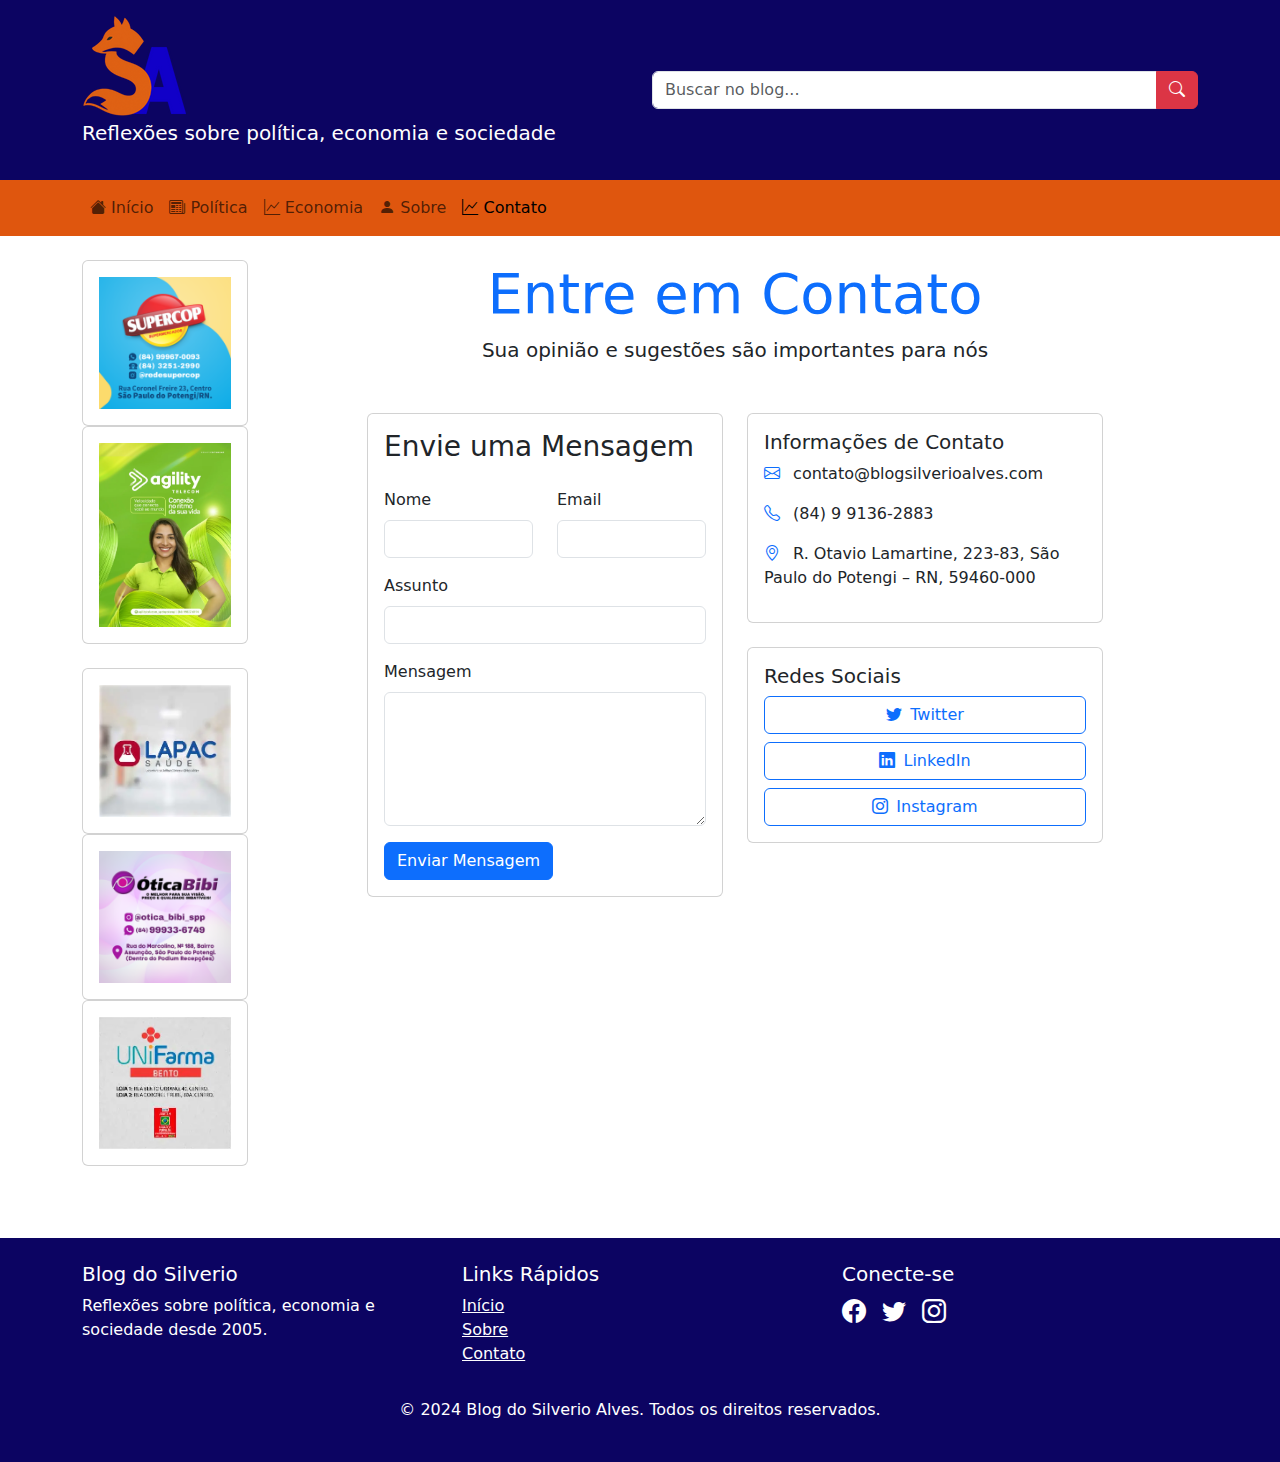
<file: contato.html>
<!DOCTYPE html>
<html lang="pt-br">
<head>
    <meta charset="UTF-8">
    <meta name="viewport" content="width=device-width, initial-scale=1.0">
    <title>Contato - Blog do Silverio Alves</title>
    <link rel="icon" type="image/png" sizes="32x32" href="img/SA.png">
    <link href="https://cdn.jsdelivr.net/npm/bootstrap@5.3.0/dist/css/bootstrap.min.css" rel="stylesheet">
    <link href="style.css" rel="stylesheet">
    <link rel="stylesheet" href="https://cdn.jsdelivr.net/npm/bootstrap-icons@1.10.0/font/bootstrap-icons.css">
</head>
<body class="d-flex flex-column min-vh-100">
    <!-- Header (mesmo de todas as páginas) -->
    <header class="header py-3 ">
        <div class="container">
            <div class="row align-items-center">
                <div class="col-md-6">
                    <a href="index.html"><img src="img/SA.png" ></img></a>
                    <p class="lead">Reflexões sobre política, economia e sociedade</p>
                </div>
                <div class="col-md-6 text-md-end">
                    <div class="input-group">
                        <input type="text" class="form-control" placeholder="Buscar no blog...">
                        <button class="btn btn-danger" type="button">
                            <i class="bi bi-search"></i>
                        </button>
                    </div>
                </div>
            </div>
        </div>
    </header>

    <!-- Navigation -->
    <nav class="navbar navbar-expand-lg menu_top">
        <div class="container">
            <button class="navbar-toggler" type="button" data-bs-toggle="collapse" data-bs-target="#navbarNav">
                <span class="navbar-toggler-icon"></span>
            </button>
            <div class="collapse navbar-collapse" id="navbarNav">
                <ul class="navbar-nav me-auto">
                    <li class="nav-item">
                        <a class="nav-link" href="index.html"><i class="bi bi-house-fill"></i> Início</a>
                    </li>
                    <li class="nav-item">
                        <a class="nav-link" href="politica.html"><i class="bi bi-newspaper"></i> Política</a>
                    </li>
                    <li class="nav-item">
                        <a class="nav-link" href="economia.html"><i class="bi bi-graph-up"></i> Economia</a>
                    </li>
                    <li class="nav-item">
                        <a class="nav-link" href="sobre.html"><i class="bi bi-person-fill"></i> Sobre</a>
                    </li>
                    <li class="nav-item">
                        <a class="nav-link active" href="contato.html"><i class="bi bi-graph-up"></i> Contato</a>
                    </li>
                </ul>
            </div>
        </div>
    </nav>

    <!-- Main Content -->
    <div class="container my-4 flex-grow-1">
        <div class="row">
            <div class="col-lg-2">
                <div class="sticky-top" style="top: 20px;">
                    <!-- Propaganda 1 -->
                    <div class="card  text-center">
                        <div class="card-body">
                            <img class="img-fluid" src="img/supercop.webp">
                        </div>
                    </div>

                    <!-- Propaganda 2 -->
                    <div class="card mb-4 text-center">
                        <div class="card-body">
                            <img class="img-fluid" src="img/agility.webp">
                        </div>
                    </div>

                    <!-- Propaganda 3 -->
                    <div class="card text-center">
                        <div class="card-body">
                            <img class="img-fluid" src="img/lapac.webp">
                        </div>
                    </div>

                    <div class="card text-center">
                        <div class="card-body">
                            <img class="img-fluid" src="img/OTICA-BIBI.webp">
                        </div>
                    </div>

                    <div class="card text-center">
                        <div class="card-body">
                            <img class="img-fluid" src="img/UNIFARMA.webp">
                        </div>
                    </div>
                </div>
            </div>
            <div class="col-lg-8 mx-auto">
                <div class="text-center mb-5">
                    <h1 class="display-4 text-primary">Entre em Contato</h1>
                    <p class="lead">Sua opinião e sugestões são importantes para nós</p>
                </div>

                <div class="row">
                    <div class="col-md-6">
                        <div class="card">
                            <div class="card-body">
                                <h3 class="card-title">Envie uma Mensagem</h3>
                                <form class="mt-4">
                                    <div class="row">
                                        <div class="col-md-6 mb-3">
                                            <label for="nome" class="form-label">Nome</label>
                                            <input type="text" class="form-control" id="nome" required>
                                        </div>
                                        <div class="col-md-6 mb-3">
                                            <label for="email" class="form-label">Email</label>
                                            <input type="email" class="form-control" id="email" required>
                                        </div>
                                    </div>
                                    <div class="mb-3">
                                        <label for="assunto" class="form-label">Assunto</label>
                                        <input type="text" class="form-control" id="assunto" required>
                                    </div>
                                    <div class="mb-3">
                                        <label for="mensagem" class="form-label">Mensagem</label>
                                        <textarea class="form-control" id="mensagem" rows="5" required></textarea>
                                    </div>
                                    <button type="submit" class="btn btn-primary">Enviar Mensagem</button>
                                </form>
                            </div>
                        </div>
                    </div>
                    <div class="col-md-6">
                        <div class="card mb-4">
                            <div class="card-body">
                                <h5 class="card-title">Informações de Contato</h5>
                                <ul class="list-unstyled">
                                    <li class="mb-3">
                                        <i class="bi bi-envelope text-primary me-2"></i>
                                        <span>contato@blogsilverioalves.com</span>
                                    </li>
                                    <li class="mb-3">
                                        <i class="bi bi-telephone text-primary me-2"></i>
                                        <span>(84) 9 9136-2883</span>
                                    </li>
                                    <li class="mb-3">
                                        <i class="bi bi-geo-alt text-primary me-2"></i>
                                        <span>R. Otavio Lamartine, 223-83, São Paulo do Potengi – RN, 59460-000</span>
                                    </li>
                                </ul>
                            </div>
                        </div>
                        <div class="card">
                            <div class="card-body">
                                <h5 class="card-title">Redes Sociais</h5>
                                <div class="d-flex flex-column gap-2">
                                    <a href="#" class="btn btn-outline-primary">
                                        <i class="bi bi-twitter me-2"></i>Twitter
                                    </a>
                                    <a href="#" class="btn btn-outline-primary">
                                        <i class="bi bi-linkedin me-2"></i>LinkedIn
                                    </a>
                                    <a href="#" class="btn btn-outline-primary">
                                        <i class="bi bi-instagram me-2"></i>Instagram
                                    </a>
                                </div>
                            </div>
                        </div>
                    </div>
                </div>
            </div>
        </div>
    </div>

    <!-- Footer (mesmo de todas as páginas) -->
    <footer class="header py-4 mt-5">
        <div class="container">
            <div class="row">
                <div class="col-md-4 mb-3">
                    <h5>Blog do Silverio</h5>
                    <p>Reflexões sobre política, economia e sociedade desde 2005.</p>
                </div>
                <div class="col-md-4 mb-3">
                    <h5>Links Rápidos</h5>
                    <ul class="list-unstyled">
                        <li><a href="index.html" class="text-white">Início</a></li>
                        <li><a href="sobre.html" class="text-white">Sobre</a></li>
                        <li><a href="contato.html" class="text-white">Contato</a></li>
                    </ul>
                </div>
                <div class="col-md-4 mb-3">
                    <h5>Conecte-se</h5>
                    <div class="d-flex gap-3">
                        <a href="#" class="text-white"><i class="bi bi-facebook fs-4"></i></a>
                        <a href="#" class="text-white"><i class="bi bi-twitter fs-4"></i></a>
                        <a href="#" class="text-white"><i class="bi bi-instagram fs-4"></i></a>
                    </div>
                </div>
            </div>
            <div class="text-center">
                <p>&copy; 2024 Blog do Silverio Alves. Todos os direitos reservados.</p>
            </div>
        </div>
    </footer>

    <script src="https://cdn.jsdelivr.net/npm/bootstrap@5.3.0/dist/js/bootstrap.bundle.min.js"></script>
</body>
</html>
</file>
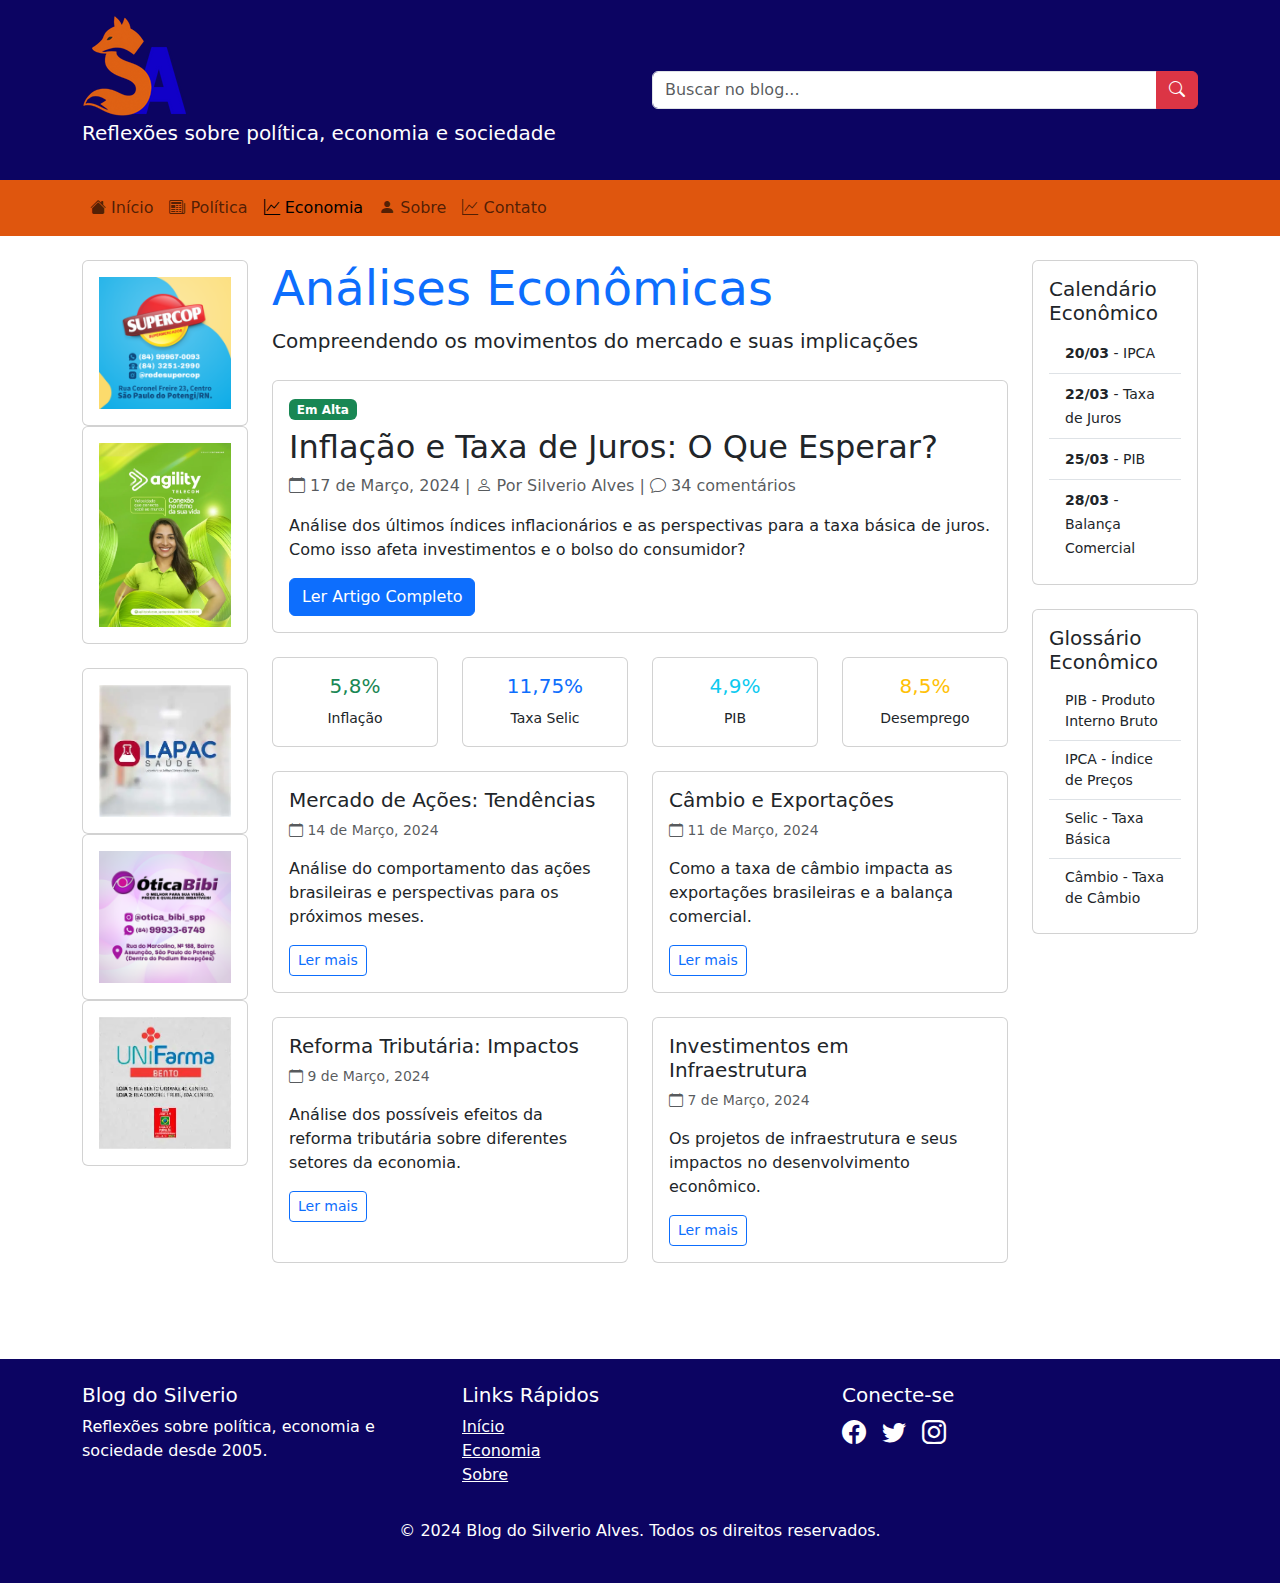
<file: economia.html>
<!DOCTYPE html>
<html lang="pt-br">
<head>
    <meta charset="UTF-8">
    <meta name="viewport" content="width=device-width, initial-scale=1.0">
    <title>Economia - Blog do Silverio Alves</title>
    <link rel="icon" type="image/png" sizes="32x32" href="img/SA.png">
    <link href="https://cdn.jsdelivr.net/npm/bootstrap@5.3.0/dist/css/bootstrap.min.css" rel="stylesheet">
    <link href="style.css" rel="stylesheet">
    <link rel="stylesheet" href="https://cdn.jsdelivr.net/npm/bootstrap-icons@1.10.0/font/bootstrap-icons.css">
</head>
<body class="d-flex flex-column min-vh-100">
    <!-- Header -->
    <header class="header py-3">
        <div class="container">
            <div class="row align-items-center">
                <div class="col-md-6">
                    <a href="index.html"><img src="img/SA.png" ></img></a>
                    <p class="lead">Reflexões sobre política, economia e sociedade</p>
                </div>
                <div class="col-md-6 text-md-end">
                    <div class="input-group">
                        <input type="text" class="form-control" placeholder="Buscar no blog...">
                        <button class="btn btn-danger" type="button">
                            <i class="bi bi-search"></i>
                        </button>
                    </div>
                </div>
            </div>
        </div>
    </header>

    <!-- Navigation -->
    <nav class="navbar navbar-expand-lg menu_top">
        <div class="container">
            <button class="navbar-toggler" type="button" data-bs-toggle="collapse" data-bs-target="#navbarNav">
                <span class="navbar-toggler-icon"></span>
            </button>
            <div class="collapse navbar-collapse" id="navbarNav">
                <ul class="navbar-nav me-auto">
                    <li class="nav-item">
                        <a class="nav-link" href="index.html"><i class="bi bi-house-fill"></i> Início</a>
                    </li>
                    <li class="nav-item">
                        <a class="nav-link" href="politica.html"><i class="bi bi-newspaper"></i> Política</a>
                    </li>
                    <li class="nav-item">
                        <a class="nav-link active" href="economia.html"><i class="bi bi-graph-up"></i> Economia</a>
                    </li>
                    <li class="nav-item">
                        <a class="nav-link" href="sobre.html"><i class="bi bi-person-fill"></i> Sobre</a>
                    </li>
                    <li class="nav-item">
                        <a class="nav-link" href="contato.html"><i class="bi bi-graph-up"></i> Contato</a>
                    </li>
                </ul>
            </div>
        </div>
    </nav>

    <!-- Main Content -->
    <div class="container my-4 flex-grow-1">
        <div class="row">
            <div class="col-lg-2">
                <div class="sticky-top" style="top: 20px;">
                    <!-- Propaganda 1 -->
                    <div class="card  text-center">
                        <div class="card-body">
                            <img class="img-fluid" src="img/supercop.webp">
                        </div>
                    </div>

                    <!-- Propaganda 2 -->
                    <div class="card mb-4 text-center">
                        <div class="card-body">
                            <img class="img-fluid" src="img/agility.webp">
                        </div>
                    </div>

                    <!-- Propaganda 3 -->
                    <div class="card text-center">
                        <div class="card-body">
                            <img class="img-fluid" src="img/lapac.webp">
                        </div>
                    </div>

                    <div class="card text-center">
                        <div class="card-body">
                            <img class="img-fluid" src="img/OTICA-BIBI.webp">
                        </div>
                    </div>

                    <div class="card text-center">
                        <div class="card-body">
                            <img class="img-fluid" src="img/UNIFARMA.webp">
                        </div>
                    </div>
                </div>
            </div>
            <div class="col-lg-8">
                <!-- Page Header -->
                <div class="mb-4">
                    <h1 class="display-5 text-primary">Análises Econômicas</h1>
                    <p class="lead">Compreendendo os movimentos do mercado e suas implicações</p>
                </div>

                <!-- Featured Economic Article -->
                <div class="card mb-4">
                    <div class="card-body">
                        <span class="badge bg-success mb-2">Em Alta</span>
                        <h2 class="card-title">Inflação e Taxa de Juros: O Que Esperar?</h2>
                        <p class="card-text text-muted">
                            <i class="bi bi-calendar"></i> 17 de Março, 2024 | 
                            <i class="bi bi-person"></i> Por Silverio Alves | 
                            <i class="bi bi-chat"></i> 34 comentários
                        </p>
                        <p class="card-text">Análise dos últimos índices inflacionários e as perspectivas para a taxa básica de juros. Como isso afeta investimentos e o bolso do consumidor?</p>
                        <a href="#" class="btn btn-primary">Ler Artigo Completo</a>
                    </div>
                </div>

                <!-- Economic Indicators -->
                <div class="row mb-4">
                    <div class="col-md-3 col-6 text-center">
                        <div class="card">
                            <div class="card-body">
                                <h5 class="text-success">5,8%</h5>
                                <small>Inflação</small>
                            </div>
                        </div>
                    </div>
                    <div class="col-md-3 col-6 text-center">
                        <div class="card">
                            <div class="card-body">
                                <h5 class="text-primary">11,75%</h5>
                                <small>Taxa Selic</small>
                            </div>
                        </div>
                    </div>
                    <div class="col-md-3 col-6 text-center">
                        <div class="card">
                            <div class="card-body">
                                <h5 class="text-info">4,9%</h5>
                                <small>PIB</small>
                            </div>
                        </div>
                    </div>
                    <div class="col-md-3 col-6 text-center">
                        <div class="card">
                            <div class="card-body">
                                <h5 class="text-warning">8,5%</h5>
                                <small>Desemprego</small>
                            </div>
                        </div>
                    </div>
                </div>

                <!-- Economic Articles Grid -->
                <div class="row">
                    <div class="col-md-6 mb-4">
                        <div class="card h-100">
                            <div class="card-body">
                                <h5 class="card-title">Mercado de Ações: Tendências</h5>
                                <p class="card-text text-muted small">
                                    <i class="bi bi-calendar"></i> 14 de Março, 2024
                                </p>
                                <p class="card-text">Análise do comportamento das ações brasileiras e perspectivas para os próximos meses.</p>
                                <a href="#" class="btn btn-outline-primary btn-sm">Ler mais</a>
                            </div>
                        </div>
                    </div>
                    <div class="col-md-6 mb-4">
                        <div class="card h-100">
                            <div class="card-body">
                                <h5 class="card-title">Câmbio e Exportações</h5>
                                <p class="card-text text-muted small">
                                    <i class="bi bi-calendar"></i> 11 de Março, 2024
                                </p>
                                <p class="card-text">Como a taxa de câmbio impacta as exportações brasileiras e a balança comercial.</p>
                                <a href="#" class="btn btn-outline-primary btn-sm">Ler mais</a>
                            </div>
                        </div>
                    </div>
                    <div class="col-md-6 mb-4">
                        <div class="card h-100">
                            <div class="card-body">
                                <h5 class="card-title">Reforma Tributária: Impactos</h5>
                                <p class="card-text text-muted small">
                                    <i class="bi bi-calendar"></i> 9 de Março, 2024
                                </p>
                                <p class="card-text">Análise dos possíveis efeitos da reforma tributária sobre diferentes setores da economia.</p>
                                <a href="#" class="btn btn-outline-primary btn-sm">Ler mais</a>
                            </div>
                        </div>
                    </div>
                    <div class="col-md-6 mb-4">
                        <div class="card h-100">
                            <div class="card-body">
                                <h5 class="card-title">Investimentos em Infraestrutura</h5>
                                <p class="card-text text-muted small">
                                    <i class="bi bi-calendar"></i> 7 de Março, 2024
                                </p>
                                <p class="card-text">Os projetos de infraestrutura e seus impactos no desenvolvimento econômico.</p>
                                <a href="#" class="btn btn-outline-primary btn-sm">Ler mais</a>
                            </div>
                        </div>
                    </div>
                </div>
            </div>

            <!-- Sidebar -->
            <div class="col-lg-2">
                <!-- Economic Calendar -->
                <div class="card mb-4">
                    <div class="card-body">
                        <h5 class="card-title">Calendário Econômico</h5>
                        <div class="list-group list-group-flush">
                            <div class="list-group-item">
                                <small><strong>20/03</strong> - IPCA</small>
                            </div>
                            <div class="list-group-item">
                                <small><strong>22/03</strong> - Taxa de Juros</small>
                            </div>
                            <div class="list-group-item">
                                <small><strong>25/03</strong> - PIB</small>
                            </div>
                            <div class="list-group-item">
                                <small><strong>28/03</strong> - Balança Comercial</small>
                            </div>
                        </div>
                    </div>
                </div>

                <!-- Economic Terms -->
                <div class="card">
                    <div class="card-body">
                        <h5 class="card-title">Glossário Econômico</h5>
                        <div class="list-group list-group-flush">
                            <a href="#" class="list-group-item list-group-item-action small">PIB - Produto Interno Bruto</a>
                            <a href="#" class="list-group-item list-group-item-action small">IPCA - Índice de Preços</a>
                            <a href="#" class="list-group-item list-group-item-action small">Selic - Taxa Básica</a>
                            <a href="#" class="list-group-item list-group-item-action small">Câmbio - Taxa de Câmbio</a>
                        </div>
                    </div>
                </div>
            </div>
        </div>
    </div>

    <!-- Footer -->
    <footer class="header py-4 mt-5">
        <div class="container">
            <div class="row">
                <div class="col-md-4 mb-3">
                    <h5>Blog do Silverio</h5>
                    <p>Reflexões sobre política, economia e sociedade desde 2005.</p>
                </div>
                <div class="col-md-4 mb-3">
                    <h5>Links Rápidos</h5>
                    <ul class="list-unstyled">
                        <li><a href="index.html" class="text-white">Início</a></li>
                        <li><a href="economia.html" class="text-white">Economia</a></li>
                        <li><a href="sobre.html" class="text-white">Sobre</a></li>
                    </ul>
                </div>
                <div class="col-md-4 mb-3">
                    <h5>Conecte-se</h5>
                    <div class="d-flex gap-3">
                        <a href="#" class="text-white"><i class="bi bi-facebook fs-4"></i></a>
                        <a href="#" class="text-white"><i class="bi bi-twitter fs-4"></i></a>
                        <a href="#" class="text-white"><i class="bi bi-instagram fs-4"></i></a>
                    </div>
                </div>
            </div>
            <div class="text-center">
                <p>&copy; 2024 Blog do Silverio Alves. Todos os direitos reservados.</p>
            </div>
        </div>
    </footer>

    <script src="https://cdn.jsdelivr.net/npm/bootstrap@5.3.0/dist/js/bootstrap.bundle.min.js"></script>
</body>
</html>
</file>
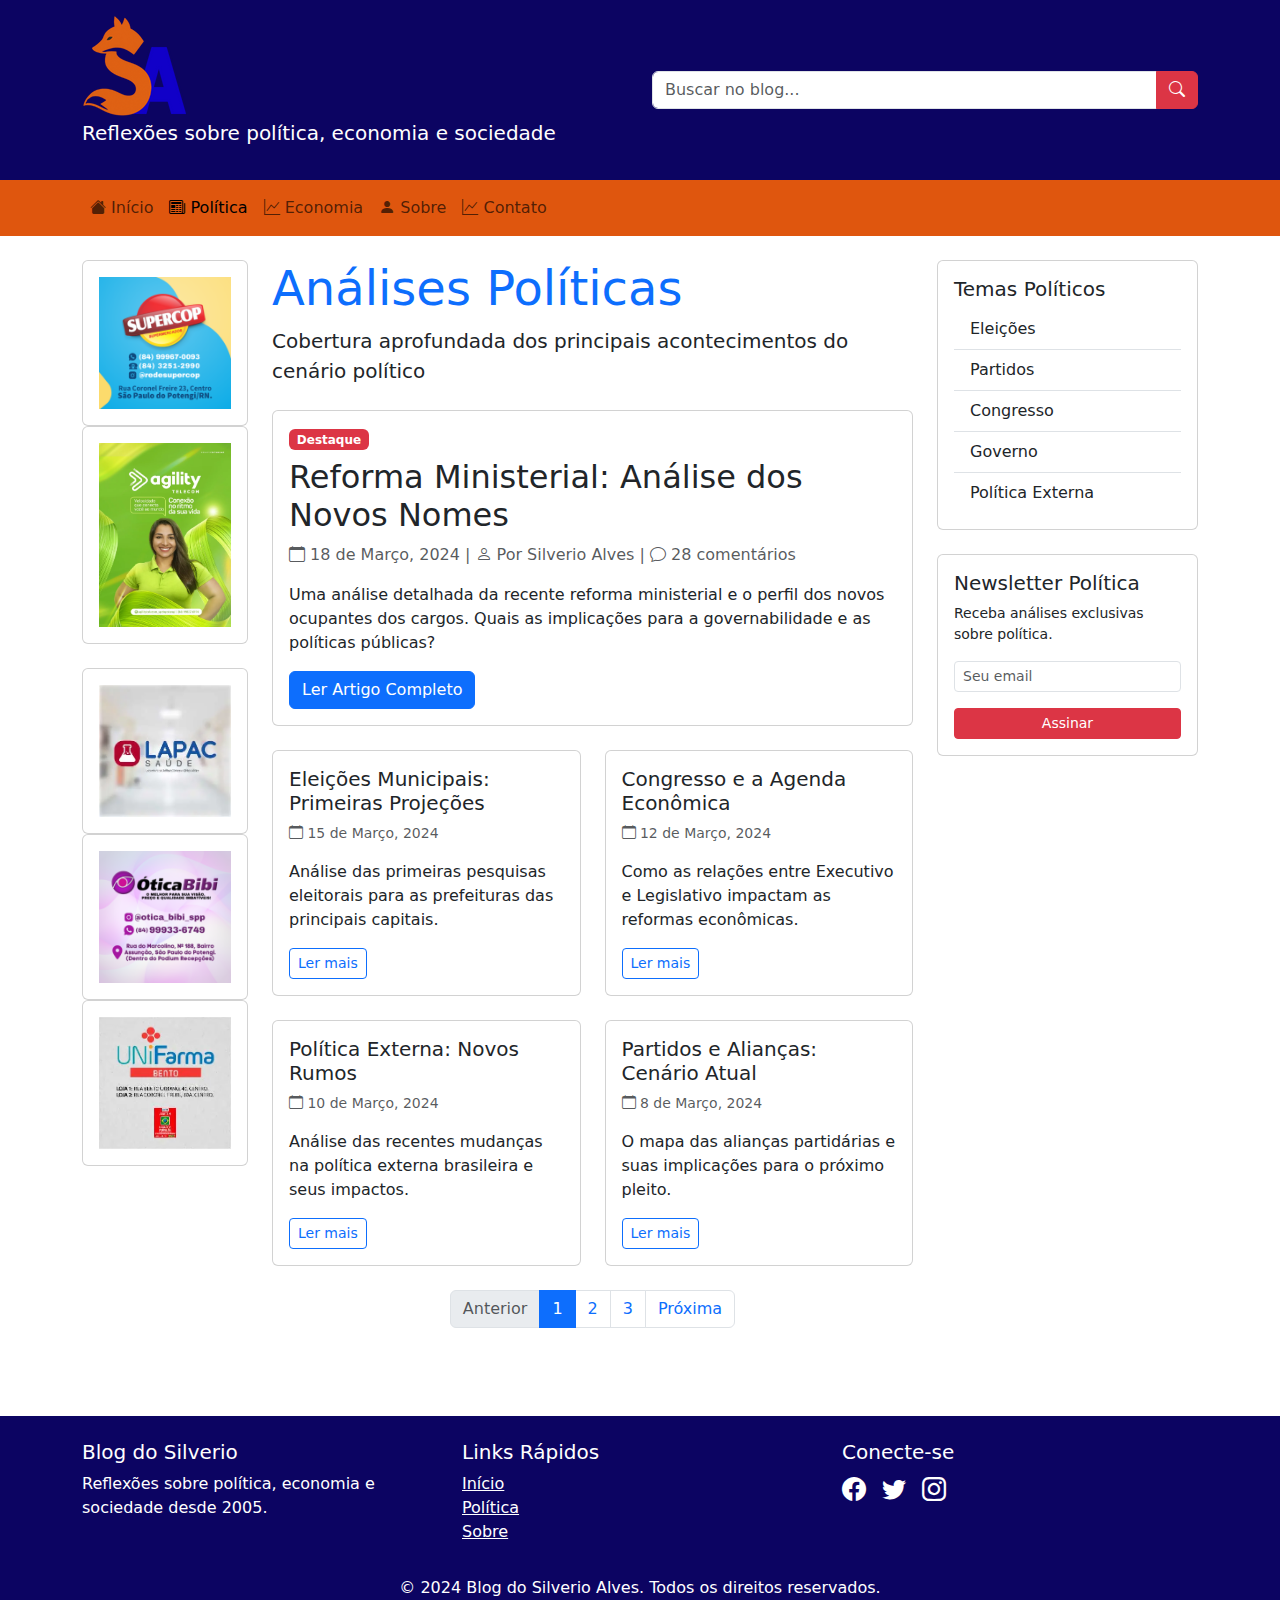
<file: politica.html>
<!DOCTYPE html>
<html lang="pt-br">
<head>
    <meta charset="UTF-8">
    <meta name="viewport" content="width=device-width, initial-scale=1.0">
    <title>Política - Blog do Silverio Alves</title>
    <link rel="icon" type="image/png" sizes="32x32" href="img/SA.png">
    <link href="https://cdn.jsdelivr.net/npm/bootstrap@5.3.0/dist/css/bootstrap.min.css" rel="stylesheet">
    <link href="style.css" rel="stylesheet">
    <link rel="stylesheet" href="https://cdn.jsdelivr.net/npm/bootstrap-icons@1.10.0/font/bootstrap-icons.css">
</head>
<body class="d-flex flex-column min-vh-100">
    <!-- Header -->
    <header class="header py-3">
        <div class="container">
            <div class="row align-items-center">
                <div class="col-md-6">
                    <a href="index.html"><img src="img/SA.png" ></img></a>
                    <p class="lead">Reflexões sobre política, economia e sociedade</p>
                </div>
                <div class="col-md-6 text-md-end">
                    <div class="input-group">
                        <input type="text" class="form-control" placeholder="Buscar no blog...">
                        <button class="btn btn-danger" type="button">
                            <i class="bi bi-search"></i>
                        </button>
                    </div>
                </div>
            </div>
        </div>
    </header>

    <!-- Navigation -->
    <nav class="navbar navbar-expand-lg menu_top">
        <div class="container">
            <button class="navbar-toggler" type="button" data-bs-toggle="collapse" data-bs-target="#navbarNav">
                <span class="navbar-toggler-icon"></span>
            </button>
            <div class="collapse navbar-collapse" id="navbarNav">
                <ul class="navbar-nav me-auto">
                    <li class="nav-item">
                        <a class="nav-link" href="index.html"><i class="bi bi-house-fill"></i> Início</a>
                    </li>
                    <li class="nav-item">
                        <a class="nav-link active" href="politica.html"><i class="bi bi-newspaper"></i> Política</a>
                    </li>
                    <li class="nav-item">
                        <a class="nav-link" href="economia.html"><i class="bi bi-graph-up"></i> Economia</a>
                    </li>
                    <li class="nav-item">
                        <a class="nav-link" href="sobre.html"><i class="bi bi-person-fill"></i> Sobre</a>
                    </li>
                    <li class="nav-item">
                        <a class="nav-link" href="contato.html"><i class="bi bi-graph-up"></i> Contato</a>
                    </li>
                </ul>
            </div>
        </div>
    </nav>

    <!-- Main Content -->
    <div class="container my-4 flex-grow-1">
        <div class="row">
            <div class="col-lg-2">
                <div class="sticky-top" style="top: 20px;">
                    <!-- Propaganda 1 -->
                    <div class="card  text-center">
                        <div class="card-body">
                            <img class="img-fluid" src="img/supercop.webp">
                        </div>
                    </div>

                    <!-- Propaganda 2 -->
                    <div class="card mb-4 text-center">
                        <div class="card-body">
                            <img class="img-fluid" src="img/agility.webp">
                        </div>
                    </div>

                    <!-- Propaganda 3 -->
                    <div class="card text-center">
                        <div class="card-body">
                            <img class="img-fluid" src="img/lapac.webp">
                        </div>
                    </div>

                    <div class="card text-center">
                        <div class="card-body">
                            <img class="img-fluid" src="img/OTICA-BIBI.webp">
                        </div>
                    </div>

                    <div class="card text-center">
                        <div class="card-body">
                            <img class="img-fluid" src="img/UNIFARMA.webp">
                        </div>
                    </div>
                </div>
            </div>
            <div class="col-lg-7">
                <!-- Page Header -->
                <div class="mb-4">
                    <h1 class="display-5 text-primary">Análises Políticas</h1>
                    <p class="lead">Cobertura aprofundada dos principais acontecimentos do cenário político</p>
                </div>

                <!-- Featured Political Article -->
                <div class="card mb-4">
                    <div class="card-body">
                        <span class="badge bg-danger mb-2">Destaque</span>
                        <h2 class="card-title">Reforma Ministerial: Análise dos Novos Nomes</h2>
                        <p class="card-text text-muted">
                            <i class="bi bi-calendar"></i> 18 de Março, 2024 | 
                            <i class="bi bi-person"></i> Por Silverio Alves | 
                            <i class="bi bi-chat"></i> 28 comentários
                        </p>
                        <p class="card-text">Uma análise detalhada da recente reforma ministerial e o perfil dos novos ocupantes dos cargos. Quais as implicações para a governabilidade e as políticas públicas?</p>
                        <a href="#" class="btn btn-primary">Ler Artigo Completo</a>
                    </div>
                </div>

                <!-- Political Articles Grid -->
                <div class="row">
                    <div class="col-md-6 mb-4">
                        <div class="card h-100">
                            <div class="card-body">
                                <h5 class="card-title">Eleições Municipais: Primeiras Projeções</h5>
                                <p class="card-text text-muted small">
                                    <i class="bi bi-calendar"></i> 15 de Março, 2024
                                </p>
                                <p class="card-text">Análise das primeiras pesquisas eleitorais para as prefeituras das principais capitais.</p>
                                <a href="#" class="btn btn-outline-primary btn-sm">Ler mais</a>
                            </div>
                        </div>
                    </div>
                    <div class="col-md-6 mb-4">
                        <div class="card h-100">
                            <div class="card-body">
                                <h5 class="card-title">Congresso e a Agenda Econômica</h5>
                                <p class="card-text text-muted small">
                                    <i class="bi bi-calendar"></i> 12 de Março, 2024
                                </p>
                                <p class="card-text">Como as relações entre Executivo e Legislativo impactam as reformas econômicas.</p>
                                <a href="#" class="btn btn-outline-primary btn-sm">Ler mais</a>
                            </div>
                        </div>
                    </div>
                    <div class="col-md-6 mb-4">
                        <div class="card h-100">
                            <div class="card-body">
                                <h5 class="card-title">Política Externa: Novos Rumos</h5>
                                <p class="card-text text-muted small">
                                    <i class="bi bi-calendar"></i> 10 de Março, 2024
                                </p>
                                <p class="card-text">Análise das recentes mudanças na política externa brasileira e seus impactos.</p>
                                <a href="#" class="btn btn-outline-primary btn-sm">Ler mais</a>
                            </div>
                        </div>
                    </div>
                    <div class="col-md-6 mb-4">
                        <div class="card h-100">
                            <div class="card-body">
                                <h5 class="card-title">Partidos e Alianças: Cenário Atual</h5>
                                <p class="card-text text-muted small">
                                    <i class="bi bi-calendar"></i> 8 de Março, 2024
                                </p>
                                <p class="card-text">O mapa das alianças partidárias e suas implicações para o próximo pleito.</p>
                                <a href="#" class="btn btn-outline-primary btn-sm">Ler mais</a>
                            </div>
                        </div>
                    </div>
                </div>

                <!-- Pagination -->
                <nav aria-label="Navegação de páginas">
                    <ul class="pagination justify-content-center">
                        <li class="page-item disabled">
                            <a class="page-link" href="#" tabindex="-1">Anterior</a>
                        </li>
                        <li class="page-item active"><a class="page-link" href="#">1</a></li>
                        <li class="page-item"><a class="page-link" href="#">2</a></li>
                        <li class="page-item"><a class="page-link" href="#">3</a></li>
                        <li class="page-item">
                            <a class="page-link" href="#">Próxima</a>
                        </li>
                    </ul>
                </nav>
            </div>

            <!-- Sidebar -->
            <div class="col-lg-3">
                <!-- Political Categories -->
                <div class="card mb-4">
                    <div class="card-body">
                        <h5 class="card-title">Temas Políticos</h5>
                        <div class="list-group list-group-flush">
                            <a href="#" class="list-group-item list-group-item-action">Eleições</a>
                            <a href="#" class="list-group-item list-group-item-action">Partidos</a>
                            <a href="#" class="list-group-item list-group-item-action">Congresso</a>
                            <a href="#" class="list-group-item list-group-item-action">Governo</a>
                            <a href="#" class="list-group-item list-group-item-action">Política Externa</a>
                        </div>
                    </div>
                </div>

                <!-- Newsletter -->
                <div class="card">
                    <div class="card-body">
                        <h5 class="card-title">Newsletter Política</h5>
                        <p class="card-text small">Receba análises exclusivas sobre política.</p>
                        <div class="mb-3">
                            <input type="email" class="form-control form-control-sm" placeholder="Seu email">
                        </div>
                        <button class="btn btn-danger btn-sm w-100">Assinar</button>
                    </div>
                </div>
            </div>
        </div>
    </div>

    <!-- Footer -->
    <footer class="header py-4 mt-5">
        <div class="container">
            <div class="row">
                <div class="col-md-4 mb-3">
                    <h5>Blog do Silverio</h5>
                    <p>Reflexões sobre política, economia e sociedade desde 2005.</p>
                </div>
                <div class="col-md-4 mb-3">
                    <h5>Links Rápidos</h5>
                    <ul class="list-unstyled">
                        <li><a href="index.html" class="text-white">Início</a></li>
                        <li><a href="politica.html" class="text-white">Política</a></li>
                        <li><a href="sobre.html" class="text-white">Sobre</a></li>
                    </ul>
                </div>
                <div class="col-md-4 mb-3">
                    <h5>Conecte-se</h5>
                    <div class="d-flex gap-3">
                        <a href="#" class="text-white"><i class="bi bi-facebook fs-4"></i></a>
                        <a href="#" class="text-white"><i class="bi bi-twitter fs-4"></i></a>
                        <a href="#" class="text-white"><i class="bi bi-instagram fs-4"></i></a>
                    </div>
                </div>
            </div>
            <div class="text-center">
                <p>&copy; 2024 Blog do Silverio Alves. Todos os direitos reservados.</p>
            </div>
        </div>
    </footer>

    <script src="https://cdn.jsdelivr.net/npm/bootstrap@5.3.0/dist/js/bootstrap.bundle.min.js"></script>
</body>
</html>
</file>
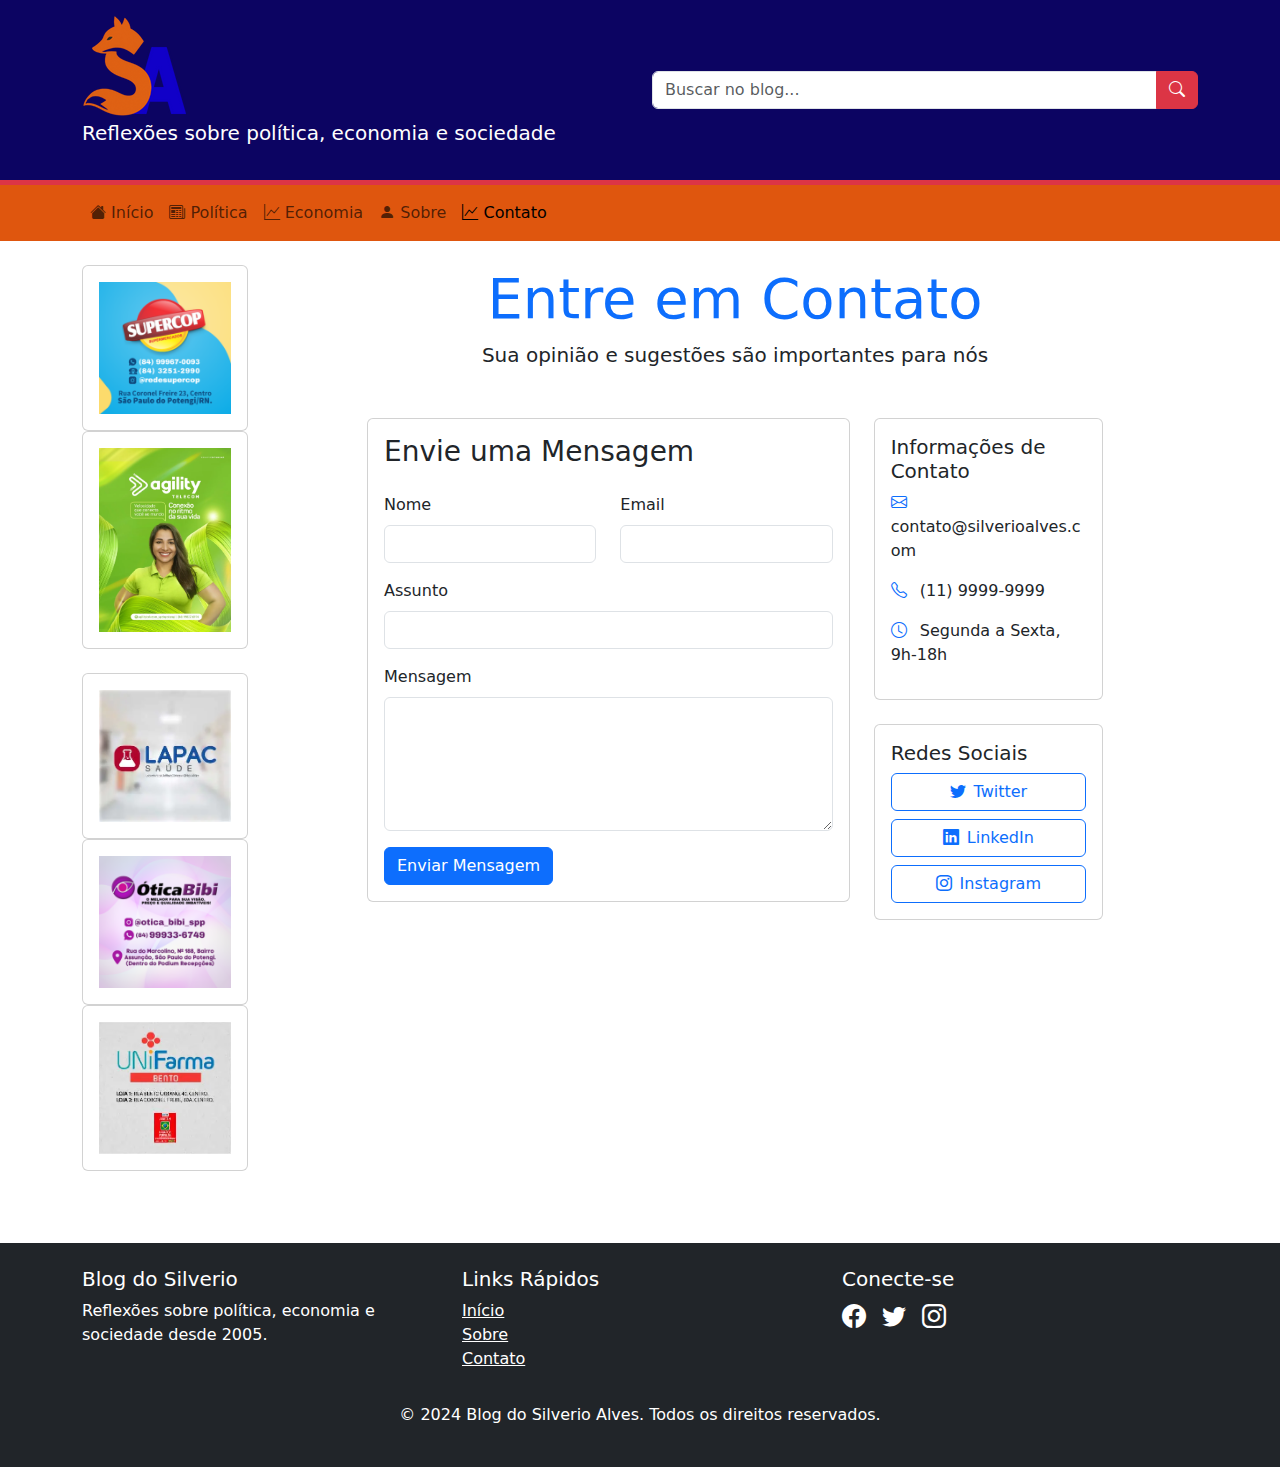
<file: MeuSite/contato.html>
<!DOCTYPE html>
<html lang="pt-br">
<head>
    <meta charset="UTF-8">
    <meta name="viewport" content="width=device-width, initial-scale=1.0">
    <title>Contato - Blog do Silverio Alves</title>
    <link rel="icon" type="image/png" sizes="32x32" href="img/SA.png">
    <link href="https://cdn.jsdelivr.net/npm/bootstrap@5.3.0/dist/css/bootstrap.min.css" rel="stylesheet">
    <link href="style.css" rel="stylesheet">
    <link rel="stylesheet" href="https://cdn.jsdelivr.net/npm/bootstrap-icons@1.10.0/font/bootstrap-icons.css">
</head>
<body class="d-flex flex-column min-vh-100">
    <!-- Header (mesmo de todas as páginas) -->
    <header class="header py-3 border-bottom border-danger border-5">
        <div class="container">
            <div class="row align-items-center">
                <div class="col-md-6">
                    <a href="index.html"><img src="img/SA.png" ></img></a>
                    <p class="lead">Reflexões sobre política, economia e sociedade</p>
                </div>
                <div class="col-md-6 text-md-end">
                    <div class="input-group">
                        <input type="text" class="form-control" placeholder="Buscar no blog...">
                        <button class="btn btn-danger" type="button">
                            <i class="bi bi-search"></i>
                        </button>
                    </div>
                </div>
            </div>
        </div>
    </header>

    <!-- Navigation -->
    <nav class="navbar navbar-expand-lg menu_top">
        <div class="container">
            <button class="navbar-toggler" type="button" data-bs-toggle="collapse" data-bs-target="#navbarNav">
                <span class="navbar-toggler-icon"></span>
            </button>
            <div class="collapse navbar-collapse" id="navbarNav">
                <ul class="navbar-nav me-auto">
                    <li class="nav-item">
                        <a class="nav-link" href="index.html"><i class="bi bi-house-fill"></i> Início</a>
                    </li>
                    <li class="nav-item">
                        <a class="nav-link" href="politica.html"><i class="bi bi-newspaper"></i> Política</a>
                    </li>
                    <li class="nav-item">
                        <a class="nav-link" href="economia.html"><i class="bi bi-graph-up"></i> Economia</a>
                    </li>
                    <li class="nav-item">
                        <a class="nav-link" href="sobre.html"><i class="bi bi-person-fill"></i> Sobre</a>
                    </li>
                    <li class="nav-item">
                        <a class="nav-link active" href="contato.html"><i class="bi bi-graph-up"></i> Contato</a>
                    </li>
                </ul>
            </div>
        </div>
    </nav>

    <!-- Main Content -->
    <div class="container my-4 flex-grow-1">
        <div class="row">
            <div class="col-lg-2">
                <div class="sticky-top" style="top: 20px;">
                    <!-- Propaganda 1 -->
                    <div class="card  text-center">
                        <div class="card-body">
                            <img class="img-fluid" src="img/supercop.webp">
                        </div>
                    </div>

                    <!-- Propaganda 2 -->
                    <div class="card mb-4 text-center">
                        <div class="card-body">
                            <img class="img-fluid" src="img/agility.webp">
                        </div>
                    </div>

                    <!-- Propaganda 3 -->
                    <div class="card text-center">
                        <div class="card-body">
                            <img class="img-fluid" src="img/lapac.webp">
                        </div>
                    </div>

                    <div class="card text-center">
                        <div class="card-body">
                            <img class="img-fluid" src="img/OTICA-BIBI.webp">
                        </div>
                    </div>

                    <div class="card text-center">
                        <div class="card-body">
                            <img class="img-fluid" src="img/UNIFARMA.webp">
                        </div>
                    </div>
                </div>
            </div>
            <div class="col-lg-8 mx-auto">
                <div class="text-center mb-5">
                    <h1 class="display-4 text-primary">Entre em Contato</h1>
                    <p class="lead">Sua opinião e sugestões são importantes para nós</p>
                </div>

                <div class="row">
                    <div class="col-md-8">
                        <div class="card">
                            <div class="card-body">
                                <h3 class="card-title">Envie uma Mensagem</h3>
                                <form class="mt-4">
                                    <div class="row">
                                        <div class="col-md-6 mb-3">
                                            <label for="nome" class="form-label">Nome</label>
                                            <input type="text" class="form-control" id="nome" required>
                                        </div>
                                        <div class="col-md-6 mb-3">
                                            <label for="email" class="form-label">Email</label>
                                            <input type="email" class="form-control" id="email" required>
                                        </div>
                                    </div>
                                    <div class="mb-3">
                                        <label for="assunto" class="form-label">Assunto</label>
                                        <input type="text" class="form-control" id="assunto" required>
                                    </div>
                                    <div class="mb-3">
                                        <label for="mensagem" class="form-label">Mensagem</label>
                                        <textarea class="form-control" id="mensagem" rows="5" required></textarea>
                                    </div>
                                    <button type="submit" class="btn btn-primary">Enviar Mensagem</button>
                                </form>
                            </div>
                        </div>
                    </div>
                    <div class="col-md-4">
                        <div class="card mb-4">
                            <div class="card-body">
                                <h5 class="card-title">Informações de Contato</h5>
                                <ul class="list-unstyled">
                                    <li class="mb-3">
                                        <i class="bi bi-envelope text-primary me-2"></i>
                                        <span>contato@silverioalves.com</span>
                                    </li>
                                    <li class="mb-3">
                                        <i class="bi bi-telephone text-primary me-2"></i>
                                        <span>(11) 9999-9999</span>
                                    </li>
                                    <li class="mb-3">
                                        <i class="bi bi-clock text-primary me-2"></i>
                                        <span>Segunda a Sexta, 9h-18h</span>
                                    </li>
                                </ul>
                            </div>
                        </div>
                        <div class="card">
                            <div class="card-body">
                                <h5 class="card-title">Redes Sociais</h5>
                                <div class="d-flex flex-column gap-2">
                                    <a href="#" class="btn btn-outline-primary">
                                        <i class="bi bi-twitter me-2"></i>Twitter
                                    </a>
                                    <a href="#" class="btn btn-outline-primary">
                                        <i class="bi bi-linkedin me-2"></i>LinkedIn
                                    </a>
                                    <a href="#" class="btn btn-outline-primary">
                                        <i class="bi bi-instagram me-2"></i>Instagram
                                    </a>
                                </div>
                            </div>
                        </div>
                    </div>
                </div>
            </div>
        </div>
    </div>

    <!-- Footer (mesmo de todas as páginas) -->
    <footer class="bg-dark text-white py-4 mt-5">
        <div class="container">
            <div class="row">
                <div class="col-md-4 mb-3">
                    <h5>Blog do Silverio</h5>
                    <p>Reflexões sobre política, economia e sociedade desde 2005.</p>
                </div>
                <div class="col-md-4 mb-3">
                    <h5>Links Rápidos</h5>
                    <ul class="list-unstyled">
                        <li><a href="index.html" class="text-white">Início</a></li>
                        <li><a href="sobre.html" class="text-white">Sobre</a></li>
                        <li><a href="contato.html" class="text-white">Contato</a></li>
                    </ul>
                </div>
                <div class="col-md-4 mb-3">
                    <h5>Conecte-se</h5>
                    <div class="d-flex gap-3">
                        <a href="#" class="text-white"><i class="bi bi-facebook fs-4"></i></a>
                        <a href="#" class="text-white"><i class="bi bi-twitter fs-4"></i></a>
                        <a href="#" class="text-white"><i class="bi bi-instagram fs-4"></i></a>
                    </div>
                </div>
            </div>
            <div class="text-center">
                <p>&copy; 2024 Blog do Silverio Alves. Todos os direitos reservados.</p>
            </div>
        </div>
    </footer>

    <script src="https://cdn.jsdelivr.net/npm/bootstrap@5.3.0/dist/js/bootstrap.bundle.min.js"></script>
</body>
</html>
</file>
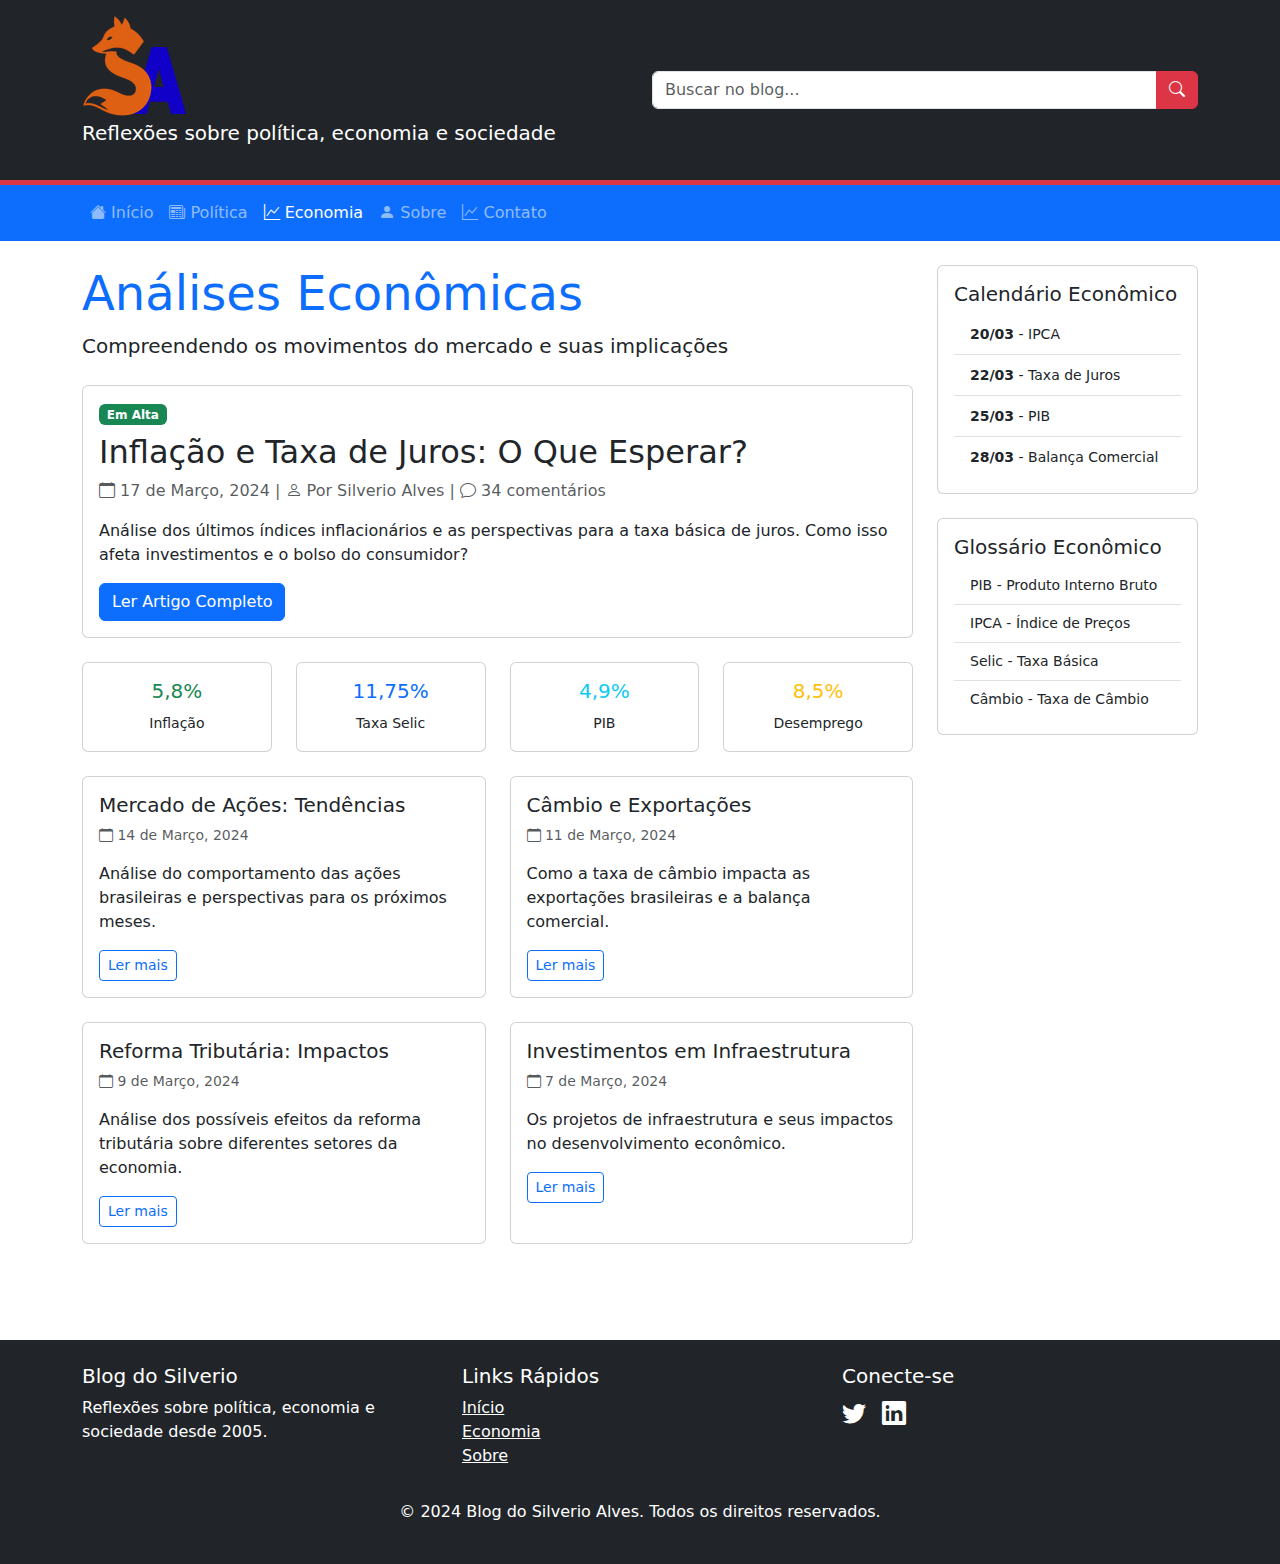
<file: MeuSite/economia.html>
<!DOCTYPE html>
<html lang="pt-br">
<head>
    <meta charset="UTF-8">
    <meta name="viewport" content="width=device-width, initial-scale=1.0">
    <title>Economia - Blog do Silverio Alves</title>
    <link href="https://cdn.jsdelivr.net/npm/bootstrap@5.3.0/dist/css/bootstrap.min.css" rel="stylesheet">
    <link rel="stylesheet" href="https://cdn.jsdelivr.net/npm/bootstrap-icons@1.10.0/font/bootstrap-icons.css">
</head>
<body class="d-flex flex-column min-vh-100">
    <!-- Header -->
    <header class="bg-dark text-white py-3 border-bottom border-danger border-5">
        <div class="container">
            <div class="row align-items-center">
                <div class="col-md-6">
                    <a href="index.html"><img src="img/SA.png" ></img></a>
                    <p class="lead">Reflexões sobre política, economia e sociedade</p>
                </div>
                <div class="col-md-6 text-md-end">
                    <div class="input-group">
                        <input type="text" class="form-control" placeholder="Buscar no blog...">
                        <button class="btn btn-danger" type="button">
                            <i class="bi bi-search"></i>
                        </button>
                    </div>
                </div>
            </div>
        </div>
    </header>

    <!-- Navigation -->
    <nav class="navbar navbar-expand-lg navbar-dark bg-primary">
        <div class="container">
            <button class="navbar-toggler" type="button" data-bs-toggle="collapse" data-bs-target="#navbarNav">
                <span class="navbar-toggler-icon"></span>
            </button>
            <div class="collapse navbar-collapse" id="navbarNav">
                <ul class="navbar-nav me-auto">
                    <li class="nav-item">
                        <a class="nav-link" href="index.html"><i class="bi bi-house-fill"></i> Início</a>
                    </li>
                    <li class="nav-item">
                        <a class="nav-link" href="politica.html"><i class="bi bi-newspaper"></i> Política</a>
                    </li>
                    <li class="nav-item">
                        <a class="nav-link active" href="economia.html"><i class="bi bi-graph-up"></i> Economia</a>
                    </li>
                    <li class="nav-item">
                        <a class="nav-link" href="sobre.html"><i class="bi bi-person-fill"></i> Sobre</a>
                    </li>
                    <li class="nav-item">
                        <a class="nav-link" href="contato.html"><i class="bi bi-graph-up"></i> Contato</a>
                    </li>
                </ul>
            </div>
        </div>
    </nav>

    <!-- Main Content -->
    <div class="container my-4 flex-grow-1">
        <div class="row">
            <div class="col-lg-9">
                <!-- Page Header -->
                <div class="mb-4">
                    <h1 class="display-5 text-primary">Análises Econômicas</h1>
                    <p class="lead">Compreendendo os movimentos do mercado e suas implicações</p>
                </div>

                <!-- Featured Economic Article -->
                <div class="card mb-4">
                    <div class="card-body">
                        <span class="badge bg-success mb-2">Em Alta</span>
                        <h2 class="card-title">Inflação e Taxa de Juros: O Que Esperar?</h2>
                        <p class="card-text text-muted">
                            <i class="bi bi-calendar"></i> 17 de Março, 2024 | 
                            <i class="bi bi-person"></i> Por Silverio Alves | 
                            <i class="bi bi-chat"></i> 34 comentários
                        </p>
                        <p class="card-text">Análise dos últimos índices inflacionários e as perspectivas para a taxa básica de juros. Como isso afeta investimentos e o bolso do consumidor?</p>
                        <a href="#" class="btn btn-primary">Ler Artigo Completo</a>
                    </div>
                </div>

                <!-- Economic Indicators -->
                <div class="row mb-4">
                    <div class="col-md-3 col-6 text-center">
                        <div class="card">
                            <div class="card-body">
                                <h5 class="text-success">5,8%</h5>
                                <small>Inflação</small>
                            </div>
                        </div>
                    </div>
                    <div class="col-md-3 col-6 text-center">
                        <div class="card">
                            <div class="card-body">
                                <h5 class="text-primary">11,75%</h5>
                                <small>Taxa Selic</small>
                            </div>
                        </div>
                    </div>
                    <div class="col-md-3 col-6 text-center">
                        <div class="card">
                            <div class="card-body">
                                <h5 class="text-info">4,9%</h5>
                                <small>PIB</small>
                            </div>
                        </div>
                    </div>
                    <div class="col-md-3 col-6 text-center">
                        <div class="card">
                            <div class="card-body">
                                <h5 class="text-warning">8,5%</h5>
                                <small>Desemprego</small>
                            </div>
                        </div>
                    </div>
                </div>

                <!-- Economic Articles Grid -->
                <div class="row">
                    <div class="col-md-6 mb-4">
                        <div class="card h-100">
                            <div class="card-body">
                                <h5 class="card-title">Mercado de Ações: Tendências</h5>
                                <p class="card-text text-muted small">
                                    <i class="bi bi-calendar"></i> 14 de Março, 2024
                                </p>
                                <p class="card-text">Análise do comportamento das ações brasileiras e perspectivas para os próximos meses.</p>
                                <a href="#" class="btn btn-outline-primary btn-sm">Ler mais</a>
                            </div>
                        </div>
                    </div>
                    <div class="col-md-6 mb-4">
                        <div class="card h-100">
                            <div class="card-body">
                                <h5 class="card-title">Câmbio e Exportações</h5>
                                <p class="card-text text-muted small">
                                    <i class="bi bi-calendar"></i> 11 de Março, 2024
                                </p>
                                <p class="card-text">Como a taxa de câmbio impacta as exportações brasileiras e a balança comercial.</p>
                                <a href="#" class="btn btn-outline-primary btn-sm">Ler mais</a>
                            </div>
                        </div>
                    </div>
                    <div class="col-md-6 mb-4">
                        <div class="card h-100">
                            <div class="card-body">
                                <h5 class="card-title">Reforma Tributária: Impactos</h5>
                                <p class="card-text text-muted small">
                                    <i class="bi bi-calendar"></i> 9 de Março, 2024
                                </p>
                                <p class="card-text">Análise dos possíveis efeitos da reforma tributária sobre diferentes setores da economia.</p>
                                <a href="#" class="btn btn-outline-primary btn-sm">Ler mais</a>
                            </div>
                        </div>
                    </div>
                    <div class="col-md-6 mb-4">
                        <div class="card h-100">
                            <div class="card-body">
                                <h5 class="card-title">Investimentos em Infraestrutura</h5>
                                <p class="card-text text-muted small">
                                    <i class="bi bi-calendar"></i> 7 de Março, 2024
                                </p>
                                <p class="card-text">Os projetos de infraestrutura e seus impactos no desenvolvimento econômico.</p>
                                <a href="#" class="btn btn-outline-primary btn-sm">Ler mais</a>
                            </div>
                        </div>
                    </div>
                </div>
            </div>

            <!-- Sidebar -->
            <div class="col-lg-3">
                <!-- Economic Calendar -->
                <div class="card mb-4">
                    <div class="card-body">
                        <h5 class="card-title">Calendário Econômico</h5>
                        <div class="list-group list-group-flush">
                            <div class="list-group-item">
                                <small><strong>20/03</strong> - IPCA</small>
                            </div>
                            <div class="list-group-item">
                                <small><strong>22/03</strong> - Taxa de Juros</small>
                            </div>
                            <div class="list-group-item">
                                <small><strong>25/03</strong> - PIB</small>
                            </div>
                            <div class="list-group-item">
                                <small><strong>28/03</strong> - Balança Comercial</small>
                            </div>
                        </div>
                    </div>
                </div>

                <!-- Economic Terms -->
                <div class="card">
                    <div class="card-body">
                        <h5 class="card-title">Glossário Econômico</h5>
                        <div class="list-group list-group-flush">
                            <a href="#" class="list-group-item list-group-item-action small">PIB - Produto Interno Bruto</a>
                            <a href="#" class="list-group-item list-group-item-action small">IPCA - Índice de Preços</a>
                            <a href="#" class="list-group-item list-group-item-action small">Selic - Taxa Básica</a>
                            <a href="#" class="list-group-item list-group-item-action small">Câmbio - Taxa de Câmbio</a>
                        </div>
                    </div>
                </div>
            </div>
        </div>
    </div>

    <!-- Footer -->
    <footer class="bg-dark text-white py-4 mt-5">
        <div class="container">
            <div class="row">
                <div class="col-md-4 mb-3">
                    <h5>Blog do Silverio</h5>
                    <p>Reflexões sobre política, economia e sociedade desde 2005.</p>
                </div>
                <div class="col-md-4 mb-3">
                    <h5>Links Rápidos</h5>
                    <ul class="list-unstyled">
                        <li><a href="index.html" class="text-white">Início</a></li>
                        <li><a href="economia.html" class="text-white">Economia</a></li>
                        <li><a href="sobre.html" class="text-white">Sobre</a></li>
                    </ul>
                </div>
                <div class="col-md-4 mb-3">
                    <h5>Conecte-se</h5>
                    <div class="d-flex gap-3">
                        <a href="#" class="text-white"><i class="bi bi-twitter fs-4"></i></a>
                        <a href="#" class="text-white"><i class="bi bi-linkedin fs-4"></i></a>
                    </div>
                </div>
            </div>
            <div class="text-center">
                <p>&copy; 2024 Blog do Silverio Alves. Todos os direitos reservados.</p>
            </div>
        </div>
    </footer>

    <script src="https://cdn.jsdelivr.net/npm/bootstrap@5.3.0/dist/js/bootstrap.bundle.min.js"></script>
</body>
</html>
</file>
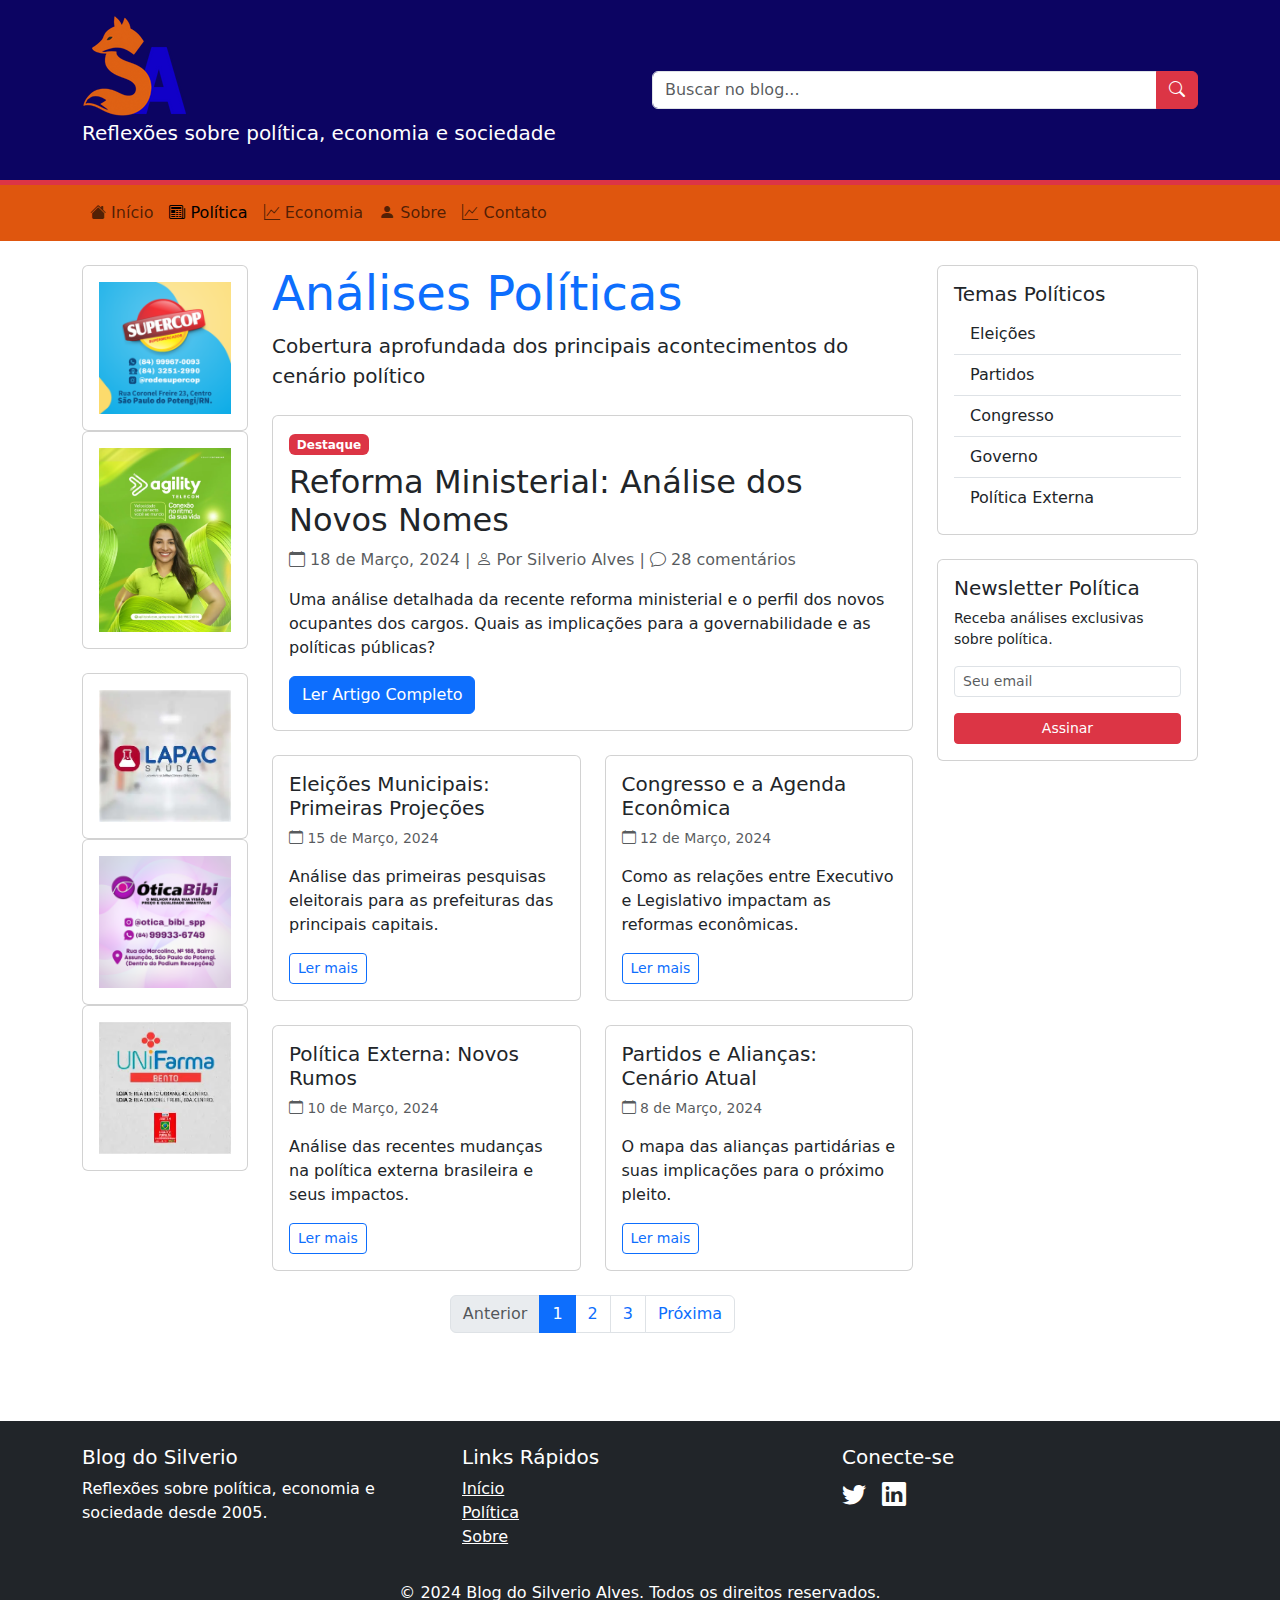
<file: MeuSite/politica.html>
<!DOCTYPE html>
<html lang="pt-br">
<head>
    <meta charset="UTF-8">
    <meta name="viewport" content="width=device-width, initial-scale=1.0">
    <title>Política - Blog do Silverio Alves</title>
    <link rel="icon" type="image/png" sizes="32x32" href="img/SA.png">
    <link href="https://cdn.jsdelivr.net/npm/bootstrap@5.3.0/dist/css/bootstrap.min.css" rel="stylesheet">
    <link href="style.css" rel="stylesheet">
    <link rel="stylesheet" href="https://cdn.jsdelivr.net/npm/bootstrap-icons@1.10.0/font/bootstrap-icons.css">
</head>
<body class="d-flex flex-column min-vh-100">
    <!-- Header -->
    <header class="header py-3 border-bottom border-danger border-5">
        <div class="container">
            <div class="row align-items-center">
                <div class="col-md-6">
                    <a href="index.html"><img src="img/SA.png" ></img></a>
                    <p class="lead">Reflexões sobre política, economia e sociedade</p>
                </div>
                <div class="col-md-6 text-md-end">
                    <div class="input-group">
                        <input type="text" class="form-control" placeholder="Buscar no blog...">
                        <button class="btn btn-danger" type="button">
                            <i class="bi bi-search"></i>
                        </button>
                    </div>
                </div>
            </div>
        </div>
    </header>

    <!-- Navigation -->
    <nav class="navbar navbar-expand-lg menu_top">
        <div class="container">
            <button class="navbar-toggler" type="button" data-bs-toggle="collapse" data-bs-target="#navbarNav">
                <span class="navbar-toggler-icon"></span>
            </button>
            <div class="collapse navbar-collapse" id="navbarNav">
                <ul class="navbar-nav me-auto">
                    <li class="nav-item">
                        <a class="nav-link" href="index.html"><i class="bi bi-house-fill"></i> Início</a>
                    </li>
                    <li class="nav-item">
                        <a class="nav-link active" href="politica.html"><i class="bi bi-newspaper"></i> Política</a>
                    </li>
                    <li class="nav-item">
                        <a class="nav-link" href="economia.html"><i class="bi bi-graph-up"></i> Economia</a>
                    </li>
                    <li class="nav-item">
                        <a class="nav-link" href="sobre.html"><i class="bi bi-person-fill"></i> Sobre</a>
                    </li>
                    <li class="nav-item">
                        <a class="nav-link" href="contato.html"><i class="bi bi-graph-up"></i> Contato</a>
                    </li>
                </ul>
            </div>
        </div>
    </nav>

    <!-- Main Content -->
    <div class="container my-4 flex-grow-1">
        <div class="row">
            <div class="col-lg-2">
                <div class="sticky-top" style="top: 20px;">
                    <!-- Propaganda 1 -->
                    <div class="card  text-center">
                        <div class="card-body">
                            <img class="img-fluid" src="img/supercop.webp">
                        </div>
                    </div>

                    <!-- Propaganda 2 -->
                    <div class="card mb-4 text-center">
                        <div class="card-body">
                            <img class="img-fluid" src="img/agility.webp">
                        </div>
                    </div>

                    <!-- Propaganda 3 -->
                    <div class="card text-center">
                        <div class="card-body">
                            <img class="img-fluid" src="img/lapac.webp">
                        </div>
                    </div>

                    <div class="card text-center">
                        <div class="card-body">
                            <img class="img-fluid" src="img/OTICA-BIBI.webp">
                        </div>
                    </div>

                    <div class="card text-center">
                        <div class="card-body">
                            <img class="img-fluid" src="img/UNIFARMA.webp">
                        </div>
                    </div>
                </div>
            </div>
            <div class="col-lg-7">
                <!-- Page Header -->
                <div class="mb-4">
                    <h1 class="display-5 text-primary">Análises Políticas</h1>
                    <p class="lead">Cobertura aprofundada dos principais acontecimentos do cenário político</p>
                </div>

                <!-- Featured Political Article -->
                <div class="card mb-4">
                    <div class="card-body">
                        <span class="badge bg-danger mb-2">Destaque</span>
                        <h2 class="card-title">Reforma Ministerial: Análise dos Novos Nomes</h2>
                        <p class="card-text text-muted">
                            <i class="bi bi-calendar"></i> 18 de Março, 2024 | 
                            <i class="bi bi-person"></i> Por Silverio Alves | 
                            <i class="bi bi-chat"></i> 28 comentários
                        </p>
                        <p class="card-text">Uma análise detalhada da recente reforma ministerial e o perfil dos novos ocupantes dos cargos. Quais as implicações para a governabilidade e as políticas públicas?</p>
                        <a href="#" class="btn btn-primary">Ler Artigo Completo</a>
                    </div>
                </div>

                <!-- Political Articles Grid -->
                <div class="row">
                    <div class="col-md-6 mb-4">
                        <div class="card h-100">
                            <div class="card-body">
                                <h5 class="card-title">Eleições Municipais: Primeiras Projeções</h5>
                                <p class="card-text text-muted small">
                                    <i class="bi bi-calendar"></i> 15 de Março, 2024
                                </p>
                                <p class="card-text">Análise das primeiras pesquisas eleitorais para as prefeituras das principais capitais.</p>
                                <a href="#" class="btn btn-outline-primary btn-sm">Ler mais</a>
                            </div>
                        </div>
                    </div>
                    <div class="col-md-6 mb-4">
                        <div class="card h-100">
                            <div class="card-body">
                                <h5 class="card-title">Congresso e a Agenda Econômica</h5>
                                <p class="card-text text-muted small">
                                    <i class="bi bi-calendar"></i> 12 de Março, 2024
                                </p>
                                <p class="card-text">Como as relações entre Executivo e Legislativo impactam as reformas econômicas.</p>
                                <a href="#" class="btn btn-outline-primary btn-sm">Ler mais</a>
                            </div>
                        </div>
                    </div>
                    <div class="col-md-6 mb-4">
                        <div class="card h-100">
                            <div class="card-body">
                                <h5 class="card-title">Política Externa: Novos Rumos</h5>
                                <p class="card-text text-muted small">
                                    <i class="bi bi-calendar"></i> 10 de Março, 2024
                                </p>
                                <p class="card-text">Análise das recentes mudanças na política externa brasileira e seus impactos.</p>
                                <a href="#" class="btn btn-outline-primary btn-sm">Ler mais</a>
                            </div>
                        </div>
                    </div>
                    <div class="col-md-6 mb-4">
                        <div class="card h-100">
                            <div class="card-body">
                                <h5 class="card-title">Partidos e Alianças: Cenário Atual</h5>
                                <p class="card-text text-muted small">
                                    <i class="bi bi-calendar"></i> 8 de Março, 2024
                                </p>
                                <p class="card-text">O mapa das alianças partidárias e suas implicações para o próximo pleito.</p>
                                <a href="#" class="btn btn-outline-primary btn-sm">Ler mais</a>
                            </div>
                        </div>
                    </div>
                </div>

                <!-- Pagination -->
                <nav aria-label="Navegação de páginas">
                    <ul class="pagination justify-content-center">
                        <li class="page-item disabled">
                            <a class="page-link" href="#" tabindex="-1">Anterior</a>
                        </li>
                        <li class="page-item active"><a class="page-link" href="#">1</a></li>
                        <li class="page-item"><a class="page-link" href="#">2</a></li>
                        <li class="page-item"><a class="page-link" href="#">3</a></li>
                        <li class="page-item">
                            <a class="page-link" href="#">Próxima</a>
                        </li>
                    </ul>
                </nav>
            </div>

            <!-- Sidebar -->
            <div class="col-lg-3">
                <!-- Political Categories -->
                <div class="card mb-4">
                    <div class="card-body">
                        <h5 class="card-title">Temas Políticos</h5>
                        <div class="list-group list-group-flush">
                            <a href="#" class="list-group-item list-group-item-action">Eleições</a>
                            <a href="#" class="list-group-item list-group-item-action">Partidos</a>
                            <a href="#" class="list-group-item list-group-item-action">Congresso</a>
                            <a href="#" class="list-group-item list-group-item-action">Governo</a>
                            <a href="#" class="list-group-item list-group-item-action">Política Externa</a>
                        </div>
                    </div>
                </div>

                <!-- Newsletter -->
                <div class="card">
                    <div class="card-body">
                        <h5 class="card-title">Newsletter Política</h5>
                        <p class="card-text small">Receba análises exclusivas sobre política.</p>
                        <div class="mb-3">
                            <input type="email" class="form-control form-control-sm" placeholder="Seu email">
                        </div>
                        <button class="btn btn-danger btn-sm w-100">Assinar</button>
                    </div>
                </div>
            </div>
        </div>
    </div>

    <!-- Footer -->
    <footer class="bg-dark text-white py-4 mt-5">
        <div class="container">
            <div class="row">
                <div class="col-md-4 mb-3">
                    <h5>Blog do Silverio</h5>
                    <p>Reflexões sobre política, economia e sociedade desde 2005.</p>
                </div>
                <div class="col-md-4 mb-3">
                    <h5>Links Rápidos</h5>
                    <ul class="list-unstyled">
                        <li><a href="index.html" class="text-white">Início</a></li>
                        <li><a href="politica.html" class="text-white">Política</a></li>
                        <li><a href="sobre.html" class="text-white">Sobre</a></li>
                    </ul>
                </div>
                <div class="col-md-4 mb-3">
                    <h5>Conecte-se</h5>
                    <div class="d-flex gap-3">
                        <a href="#" class="text-white"><i class="bi bi-twitter fs-4"></i></a>
                        <a href="#" class="text-white"><i class="bi bi-linkedin fs-4"></i></a>
                    </div>
                </div>
            </div>
            <div class="text-center">
                <p>&copy; 2024 Blog do Silverio Alves. Todos os direitos reservados.</p>
            </div>
        </div>
    </footer>

    <script src="https://cdn.jsdelivr.net/npm/bootstrap@5.3.0/dist/js/bootstrap.bundle.min.js"></script>
</body>
</html>
</file>
<file: style.css>
.header{
    color: white;
    background-color: #0c0462;
}
.menu_top{
    color: white;
    background-color: #df560e;
}
</file>
<file: MeuSite/style.css>
.header{
    color: white;
    background-color: #0c0462;
}
.menu_top{
    color: white;
    background-color: #df560e;
}
</file>
